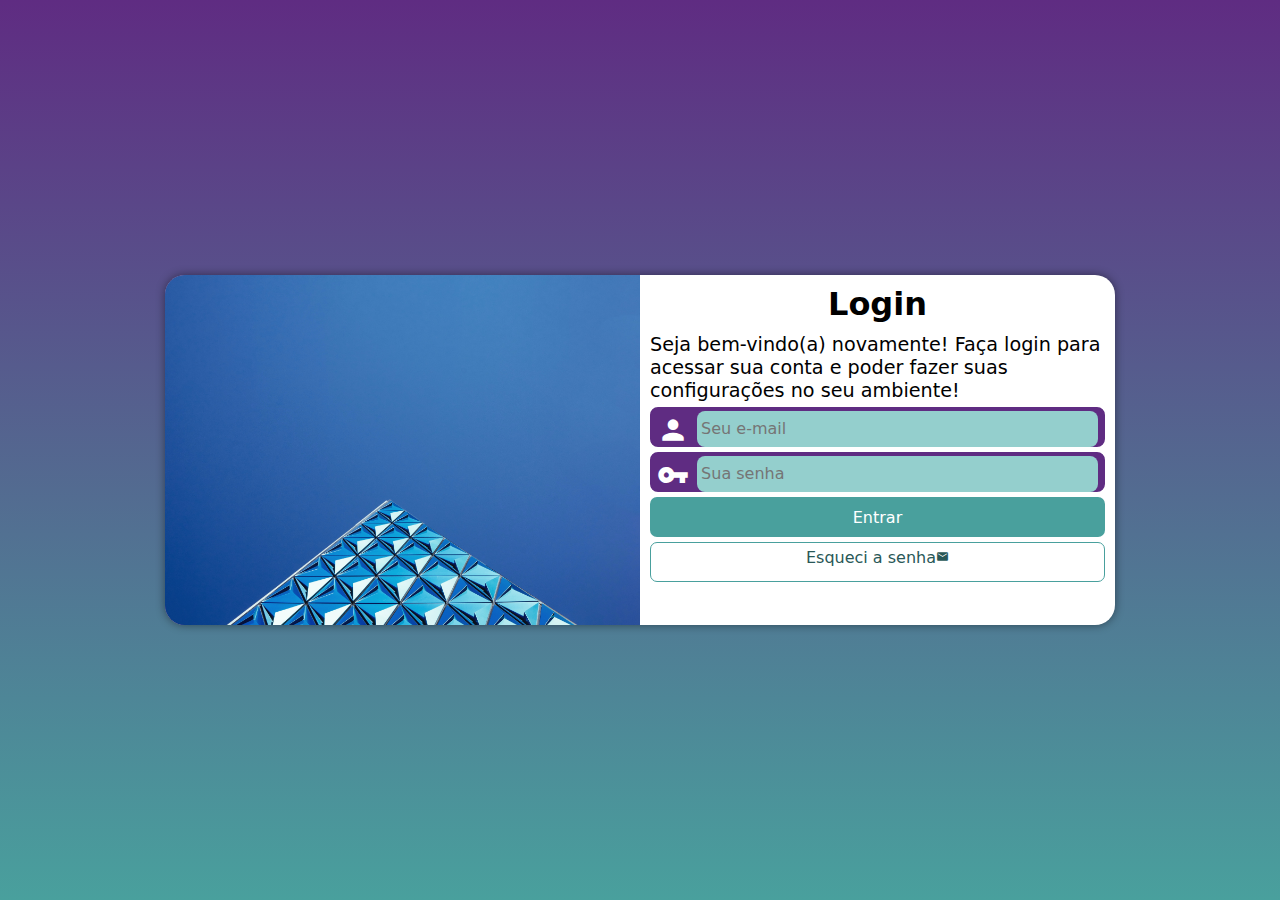
<file: index.html>
<!DOCTYPE html>
<html lang="pt-br">

<head>
    <meta charset="UTF-8">
    <meta name="viewport" content="width=device-width, initial-scale=1.0">
    <link href="https://fonts.googleapis.com/icon?family=Material+Icons" rel="stylesheet">
    <link rel="stylesheet" href="Estilos/style.css">
    <link rel="stylesheet" href="Estilos/mediaquery.css">
    <title>Login</title>
</head>

<body>
    <main>
        <section id="login">
            <div id="imagem">
                <!-- Aqui vai uma imagem nas CSS -->
            </div>
            <div id="formulario">
                <h1>Login</h1>
                <p>Seja bem-vindo(a) novamente! Faça login para acessar sua conta e poder fazer suas configurações no
                    seu ambiente!</p>
                    <form action="login.php" method="post">
                        <div class="campo">
                            <label for="ilogin"><i class="material-icons">person</i></label>
                            <input type="email" name="login" id="ilogin" placeholder="Seu e-mail" autocomplete="email" required maxlength="30">
                        </div>
                        <div class="campo">
                            <label for="isenha"><i class="material-icons">vpn_key</i></label>
                            <input type="password" name="senha" id="isenha" placeholder="Sua senha" autocomplete="current-password" required minlength="8" maxlength="20">
                        </div>
                        <input type="submit" value="Entrar">
                        <a class="botao" target="_blank" href="esqueci.html">Esqueci a senha<i class="material-icons">mail</i></a>
                    </form>
            </div>
        </section>
    </main>
</body>

</html>
</file>
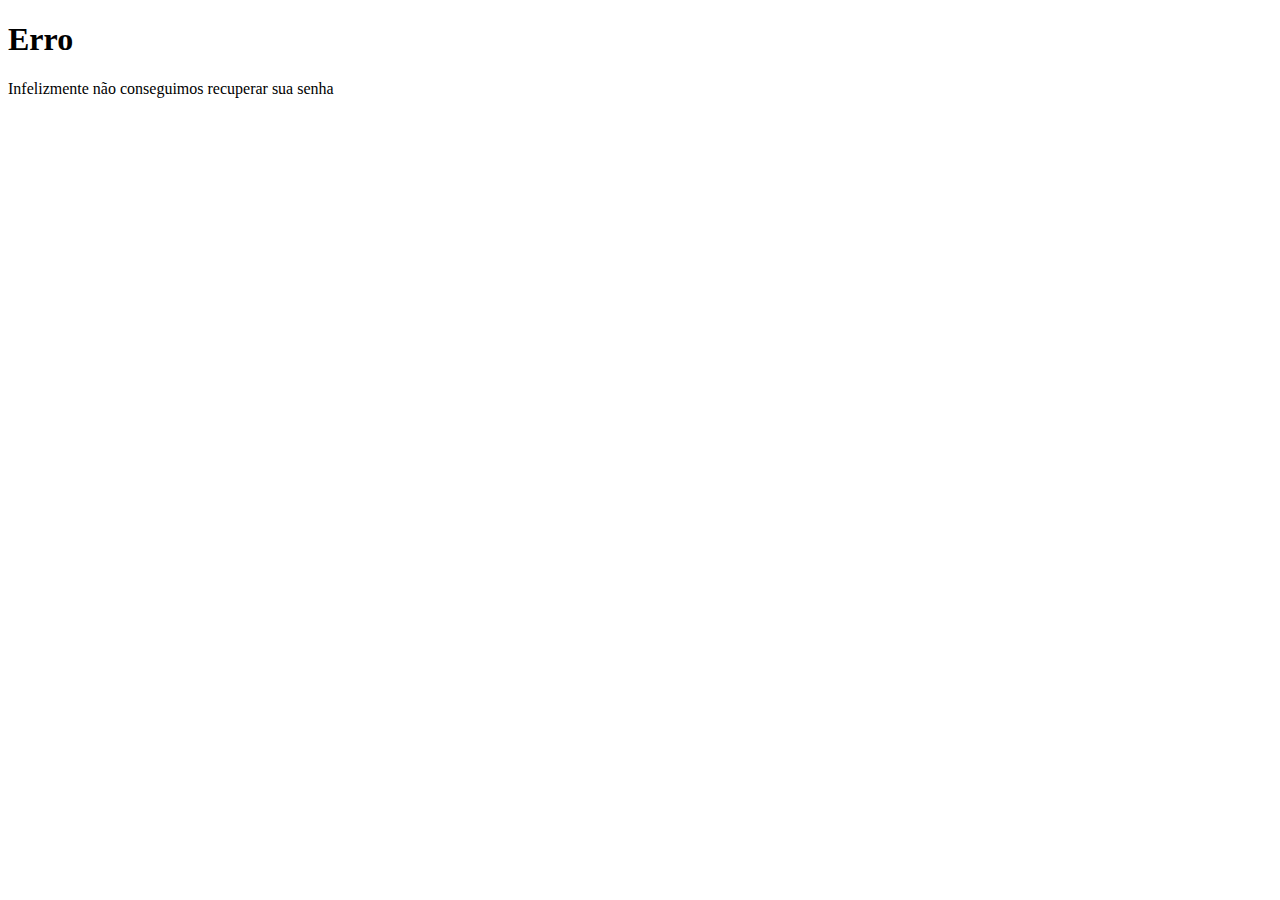
<file: esqueci.html>
<!DOCTYPE html>
<html lang="pt-br">
<head>
    <meta charset="UTF-8">
    <meta name="viewport" content="width=device-width, initial-scale=1.0">
    <title>Esqueci a senha</title>
</head>
<body>
    <h1>Erro</h1>
    <p>Infelizmente não conseguimos recuperar sua senha</p>
</body>
</html>
</file>
<file: Estilos/style.css>
@charset "UTF_8";

/* 
Paleta de cores
Verde: #49a09d
Lilás: #5f2c82
*/

* {
    font-family: system-ui, -apple-system, BlinkMacSystemFont, 'Segoe UI', Roboto, Oxygen, Ubuntu, Cantarell, 'Open Sans', 'Helvetica Neue', sans-serif;
    padding: 0px;
    margin: 0px;
    box-sizing: border-box;
}

body, html {
    background-color: #5f2c82;
    height: 100vh;
    width: 100vw;
}

main {
    position: relative;
    height: 100vh;
    width: 100vw;
}

section#login {
    position: absolute;
    top: 50%;
    left: 50%;
    transform: translate(-50%,-50%);
    overflow: hidden;

    background-color: white;
    width: 250px;
    height: 515px;
    border-radius: 20px;
    box-shadow: 0px 0px 10px rgba(0, 0, 0, 0.450);
    transition: width .3s, height .3s;
    transition-timing-function: ease;
}

section#login > div#imagem {
    display: block;
    background: #5f2c82 url(../Imagens/pexels-scott-webb-139198.jpg) no-repeat;
    background-size: cover;
    height: 200px;
}

section#login > div#formulario {
    display: block;
    padding: 10px;
}

div#formulario > h1 {
    text-align: center;
    margin-bottom: 10px;
}

div#formulario > p {
    font-size: 0.8em;
}

form > div.campo {
    background-color: #5f2c82;
    border: 2px solid #5f2c82;
    display: block;
    width: 100%;
    height: 40px;
    border-radius: 8px;
    margin: 5px 0;
}

div.campo > label > i {
    color: white;
    font-size: 2em;
    width: 40px;
    padding: 5px;
}

div.campo > input {
    background-color: #94cfcd;
    font-size: 1em;
    width: calc(100% - 50px);
    height: 100%;
    transform: translateY(-12px);
    border: 0px;
    border-radius: 8px;
    padding: 4px;
}

div.campo > input:focus-within {
    background-color: white;
}

form > input[type=submit] {
    display: block;
    font-size: 1em;    
    width: 100%;
    height: 40px;
    background-color: #49a09d;
    color: white;
    border: none;
    border-radius: 7px;
    cursor: pointer;
}

form > input[type=submit]:hover {
    background-color: #295857;
}

form > a.botao {
    display: block;
    text-align: center;
    font-size: 1em;
    padding-top: 5px;
    margin-top: 5px;
    width: 100%;
    height: 40px;
    background-color: white;
    color: #295857;
    border: 1px solid #49a09d;
    border-radius: 7px;
    text-decoration: none;
}
form > a.botao:hover {
    background-color: #5fd3cf;
}

form > a.botao > i {
    font-size: 0.8em;
}
</file>
<file: Estilos/mediaquery.css>
@charset "UTF-8";

@media screen and (min-width: 768px) and (max-width: 992px) {
    body {
        background-image: linear-gradient(to top, #49a09d, #5f2c82);
    }
    section#login {
        width: 80vw;
        height: 300px;
    }

    section#login > div#imagem {
        float: right;
        width: 30vw;
        height: 100%;
    }
    section#login > div#formulario {
        float: left;
        width: 50%;
    }

    div#formulario > h1 {
        font-size: 1.6em;
    }

    div#formulario > p {
        font-size: 1em;
    }
}

@media screen and (min-width: 993px) {
    body {
        background-image: linear-gradient(to top, #49a09d, #5f2c82);
    }
    section#login {
        width: 950px;
        height: 350px;
    }

    section#login > div#imagem {
        float: left;
        width: 50%;
        height: 100%;
    }

    section#login > div#formulario {
        float: right;
        width: 50%;
    }

    div#formulario > h1 {
        font-size: 2em;
    }

    div#formulario > p {
        font-size: 1.2em;
    }
}
</file>
